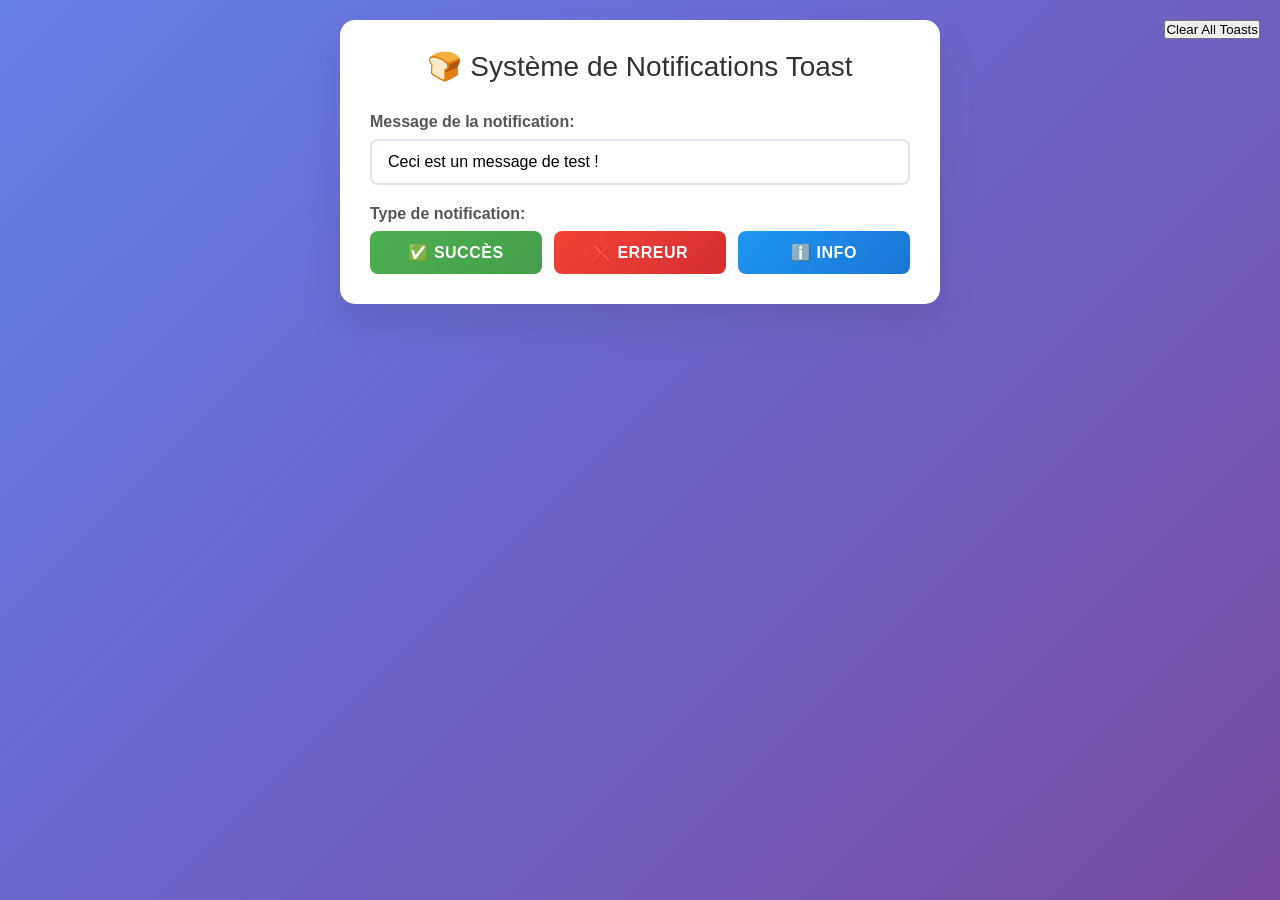
<file: LAB3/index.html>
<!DOCTYPE html>
<html lang="fr">
<head>
    <meta charset="UTF-8">
    <meta name="viewport" content="width=device-width, initial-scale=1.0">
    <title>Système de Notifications Toast</title>
    <style>
        * {
            margin: 0;
            padding: 0;
            box-sizing: border-box;
        }

        body {
            font-family: 'Segoe UI', Tahoma, Geneva, Verdana, sans-serif;
            background: linear-gradient(135deg, #667eea 0%, #764ba2 100%);
            min-height: 100vh;
            padding: 20px;
        }

        .demo-container {
            max-width: 600px;
            margin: 0 auto;
            background: white;
            padding: 30px;
            border-radius: 15px;
            box-shadow: 0 20px 40px rgba(0,0,0,0.1);
        }

        .demo-title {
            text-align: center;
            margin-bottom: 30px;
            color: #333;
            font-size: 28px;
            font-weight: 300;
        }

        .demo-form {
            display: flex;
            flex-direction: column;
            gap: 20px;
        }

        .input-group {
            display: flex;
            flex-direction: column;
            gap: 8px;
        }

        label {
            font-weight: 600;
            color: #555;
        }

        input[type="text"] {
            padding: 12px 16px;
            border: 2px solid #e1e5e9;
            border-radius: 8px;
            font-size: 16px;
            transition: border-color 0.3s ease;
        }

        input[type="text"]:focus {
            outline: none;
            border-color: #667eea;
        }

        .button-group {
            display: flex;
            gap: 12px;
            flex-wrap: wrap;
        }

        .toast-button {
            flex: 1;
            padding: 12px 20px;
            border: none;
            border-radius: 8px;
            font-size: 16px;
            font-weight: 600;
            cursor: pointer;
            transition: all 0.3s ease;
            text-transform: uppercase;
            letter-spacing: 0.5px;
        }

        .toast-button.success {
            background: linear-gradient(135deg, #4CAF50, #45a049);
            color: white;
        }

        .toast-button.error {
            background: linear-gradient(135deg, #f44336, #d32f2f);
            color: white;
        }

        .toast-button.info {
            background: linear-gradient(135deg, #2196F3, #1976D2);
            color: white;
        }

        .toast-button:hover {
            transform: translateY(-2px);
            box-shadow: 0 8px 16px rgba(0,0,0,0.2);
        }

        .toast-button:active {
            transform: translateY(0);
        }

        /* Styles pour les notifications toast */
        .toast-container {
            position: fixed;
            top: 20px;
            right: 20px;
            z-index: 1000;
            display: flex;
            flex-direction: column;
            gap: 10px;
            max-width: 400px;
        }

        .toast {
            padding: 16px 20px;
            border-radius: 8px;
            color: white;
            font-weight: 500;
            display: flex;
            align-items: center;
            gap: 12px;
            box-shadow: 0 4px 12px rgba(0,0,0,0.15);
            transform: translateX(420px);
            animation: slideIn 0.3s ease-out forwards;
            position: relative;
            overflow: hidden;
        }

        .toast::before {
            content: '';
            position: absolute;
            top: 0;
            left: 0;
            right: 0;
            height: 4px;
            background: rgba(255,255,255,0.3);
        }

        .toast.success {
            background: linear-gradient(135deg, #4CAF50, #45a049);
        }

        .toast.error {
            background: linear-gradient(135deg, #f44336, #d32f2f);
        }

        .toast.info {
            background: linear-gradient(135deg, #2196F3, #1976D2);
        }

        .toast-icon {
            font-size: 20px;
            flex-shrink: 0;
        }

        .toast-message {
            flex: 1;
            word-wrap: break-word;
        }

        .toast-close {
            background: none;
            border: none;
            color: white;
            font-size: 20px;
            cursor: pointer;
            padding: 0;
            width: 24px;
            height: 24px;
            display: flex;
            align-items: center;
            justify-content: center;
            border-radius: 50%;
            transition: background-color 0.2s ease;
        }

        .toast-close:hover {
            background-color: rgba(255,255,255,0.1);
        }

        .toast.removing {
            animation: slideOut 0.3s ease-in forwards;
        }

        @keyframes slideIn {
            from {
                transform: translateX(420px);
                opacity: 0;
            }
            to {
                transform: translateX(0);
                opacity: 1;
            }
        }

        @keyframes slideOut {
            from {
                transform: translateX(0);
                opacity: 1;
            }
            to {
                transform: translateX(420px);
                opacity: 0;
            }
        }

        @media (max-width: 480px) {
            .toast-container {
                left: 20px;
                right: 20px;
                max-width: none;
            }
            
            .toast {
                transform: translateY(-120px);
            }
            
            @keyframes slideIn {
                from {
                    transform: translateY(-120px);
                    opacity: 0;
                }
                to {
                    transform: translateY(0);
                    opacity: 1;
                }
            }
            
            @keyframes slideOut {
                from {
                    transform: translateY(0);
                    opacity: 1;
                }
                to {
                    transform: translateY(-120px);
                    opacity: 0;
                }
            }
        }
    </style>
</head>
<body>
    <div class="demo-container">
        <h1 class="demo-title">🍞 Système de Notifications Toast</h1>
        
        <form class="demo-form" id="toastForm">
            <div class="input-group">
                <label for="messageInput">Message de la notification:</label>
                <input 
                    type="text" 
                    id="messageInput" 
                    placeholder="Tapez votre message ici..." 
                    value="Ceci est un message de test !"
                >
            </div>
            
            <div class="input-group">
                <label>Type de notification:</label>
                <div class="button-group">
                    <button type="button" class="toast-button success" data-type="success">
                        ✅ Succès
                    </button>
                    <button type="button" class="toast-button error" data-type="error">
                        ❌ Erreur
                    </button>
                    <button type="button" class="toast-button info" data-type="info">
                        ℹ️ Info
                    </button>
                </div>
            </div>
        </form>
    </div>

    <div class="toast-container" id="toastContainer">
        <button id="clear-all-toasts">Clear All Toasts</button>
    </div>

    <script type="module" src="app.js"></script>
</body>
</html>
</file>
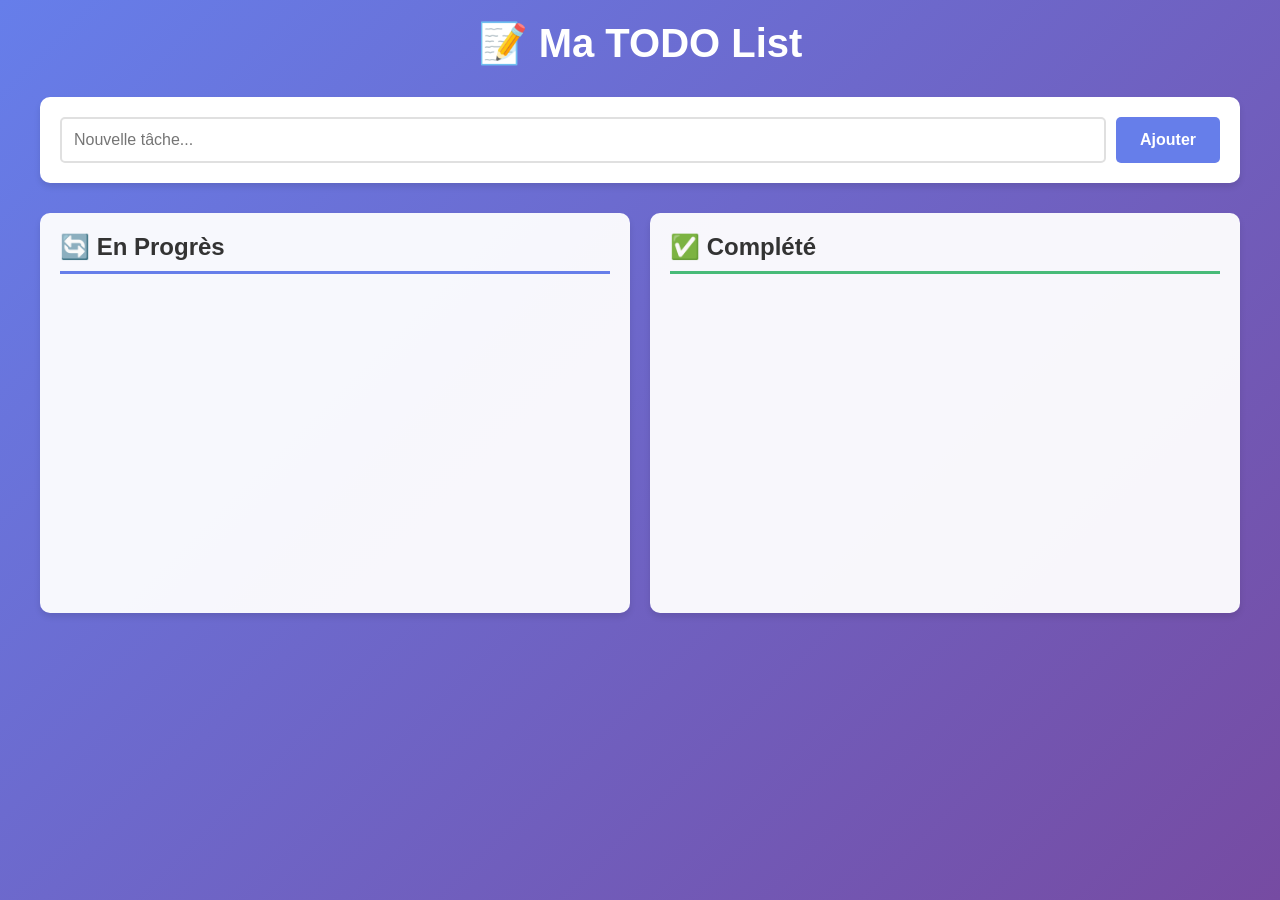
<file: LAB4/index.html>
<!DOCTYPE html>
<html lang="fr">
<head>
    <meta charset="UTF-8">
    <meta name="viewport" content="width=device-width, initial-scale=1.0">
    <title>TODO App</title>
    <link rel="stylesheet" href="style.css">
</head>
<body>
    <div class="container">
        <h1>📝 Ma TODO List</h1>
        
        <div class="add-task">
            <div class="input-group">
                <input type="text" id="taskInput" placeholder="Nouvelle tâche...">
                <button onclick="addTask()">Ajouter</button>
            </div>
        </div>

        <div class="boards">
            <div class="board" id="inProgressBoard">
                <h2>🔄 En Progrès</h2>
                <div class="tasks" id="inProgressTasks"></div>
            </div>
            
            <div class="board completed" id="completedBoard">
                <h2>✅ Complété</h2>
                <div class="tasks" id="completedTasks"></div>
            </div>
        </div>
    </div>

    <script src="controller.js"></script>
</body>
</html>
</file>
<file: LAB4/style.css>
* {
    margin: 0;
    padding: 0;
    box-sizing: border-box;
}

body {
    font-family: 'Segoe UI', Tahoma, Geneva, Verdana, sans-serif;
    background: linear-gradient(135deg, #667eea 0%, #764ba2 100%);
    min-height: 100vh;
    padding: 20px;
}

.container {
    max-width: 1200px;
    margin: 0 auto;
}

h1 {
    text-align: center;
    color: white;
    margin-bottom: 30px;
    font-size: 2.5em;
}

.add-task {
    background: white;
    padding: 20px;
    border-radius: 10px;
    margin-bottom: 30px;
    box-shadow: 0 4px 6px rgba(0, 0, 0, 0.1);
}

.input-group {
    display: flex;
    gap: 10px;
}

input[type="text"] {
    flex: 1;
    padding: 12px;
    border: 2px solid #e0e0e0;
    border-radius: 5px;
    font-size: 16px;
}

input[type="text"]:focus {
    outline: none;
    border-color: #667eea;
}

button {
    padding: 12px 24px;
    background: #667eea;
    color: white;
    border: none;
    border-radius: 5px;
    cursor: pointer;
    font-size: 16px;
    font-weight: 600;
    transition: background 0.3s;
}

button:hover {
    background: #5568d3;
}

.boards {
    display: grid;
    grid-template-columns: 1fr 1fr;
    gap: 20px;
}

.board {
    background: rgba(255, 255, 255, 0.95);
    border-radius: 10px;
    padding: 20px;
    min-height: 400px;
    box-shadow: 0 4px 6px rgba(0, 0, 0, 0.1);
}

.board h2 {
    margin-bottom: 20px;
    color: #333;
    font-size: 1.5em;
    border-bottom: 3px solid #667eea;
    padding-bottom: 10px;
}

.board.completed h2 {
    border-bottom-color: #48bb78;
}

.tasks {
    display: flex;
    flex-direction: column;
    gap: 10px;
}

.task {
    background: white;
    padding: 15px;
    border-radius: 8px;
    border-left: 4px solid #667eea;
    box-shadow: 0 2px 4px rgba(0, 0, 0, 0.1);
    cursor: move;
    transition: transform 0.2s, box-shadow 0.2s;
}

.task:hover {
    transform: translateY(-2px);
    box-shadow: 0 4px 8px rgba(0, 0, 0, 0.15);
}

.task.dragging {
    opacity: 0.5;
}

.task-content {
    display: flex;
    justify-content: space-between;
    align-items: center;
}

.task-text {
    flex: 1;
    font-size: 16px;
    color: #333;
}

.task-actions {
    display: flex;
    gap: 8px;
}

.btn-edit, .btn-delete {
    padding: 6px 12px;
    border: none;
    border-radius: 4px;
    cursor: pointer;
    font-size: 14px;
    transition: background 0.3s;
}

.btn-edit {
    background: #4299e1;
    color: white;
}

.btn-edit:hover {
    background: #3182ce;
}

.btn-delete {
    background: #f56565;
    color: white;
}

.btn-delete:hover {
    background: #e53e3e;
}

.edit-mode {
    display: flex;
    gap: 8px;
    width: 100%;
}

.edit-mode input {
    flex: 1;
    padding: 8px;
    border: 2px solid #667eea;
    border-radius: 4px;
    font-size: 14px;
}

.edit-mode button {
    padding: 8px 16px;
    font-size: 14px;
}

.board.drag-over {
    background: rgba(102, 126, 234, 0.1);
}

@media (max-width: 768px) {
    .boards {
        grid-template-columns: 1fr;
    }
}
</file>
